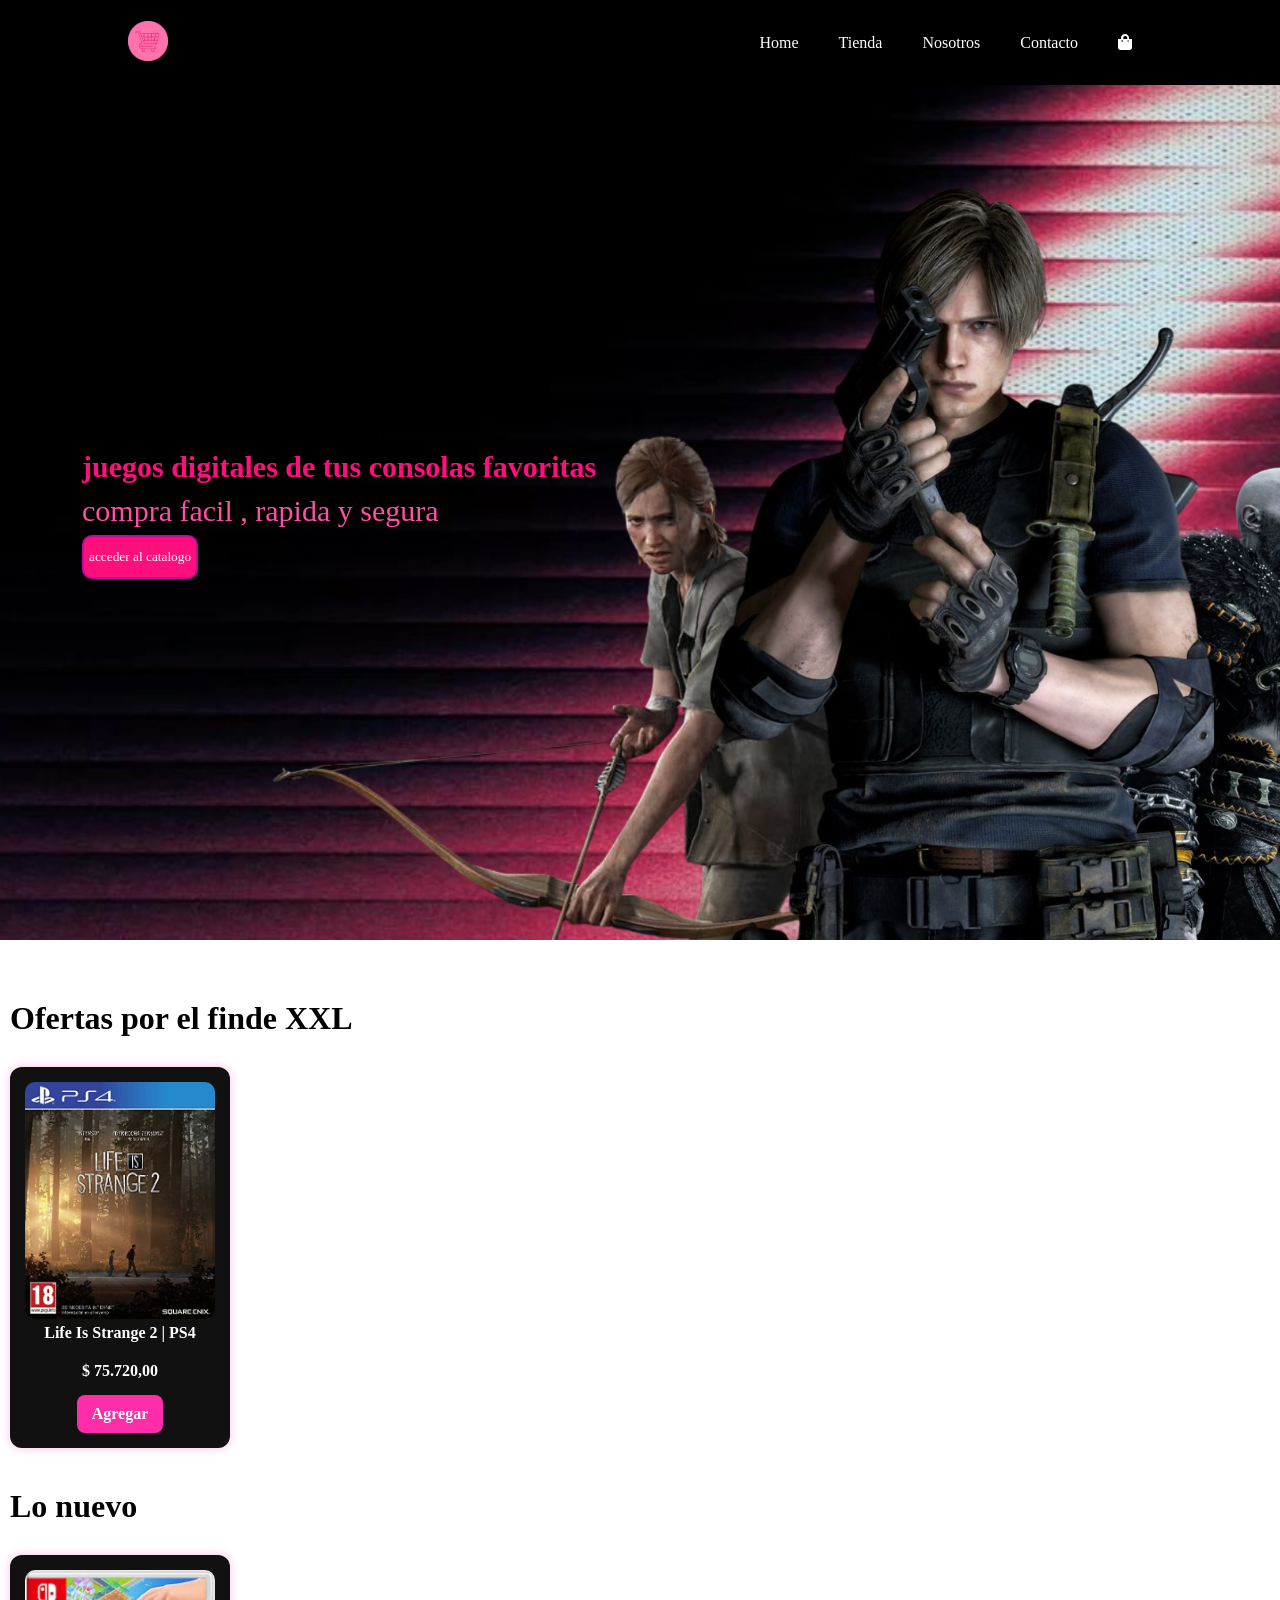
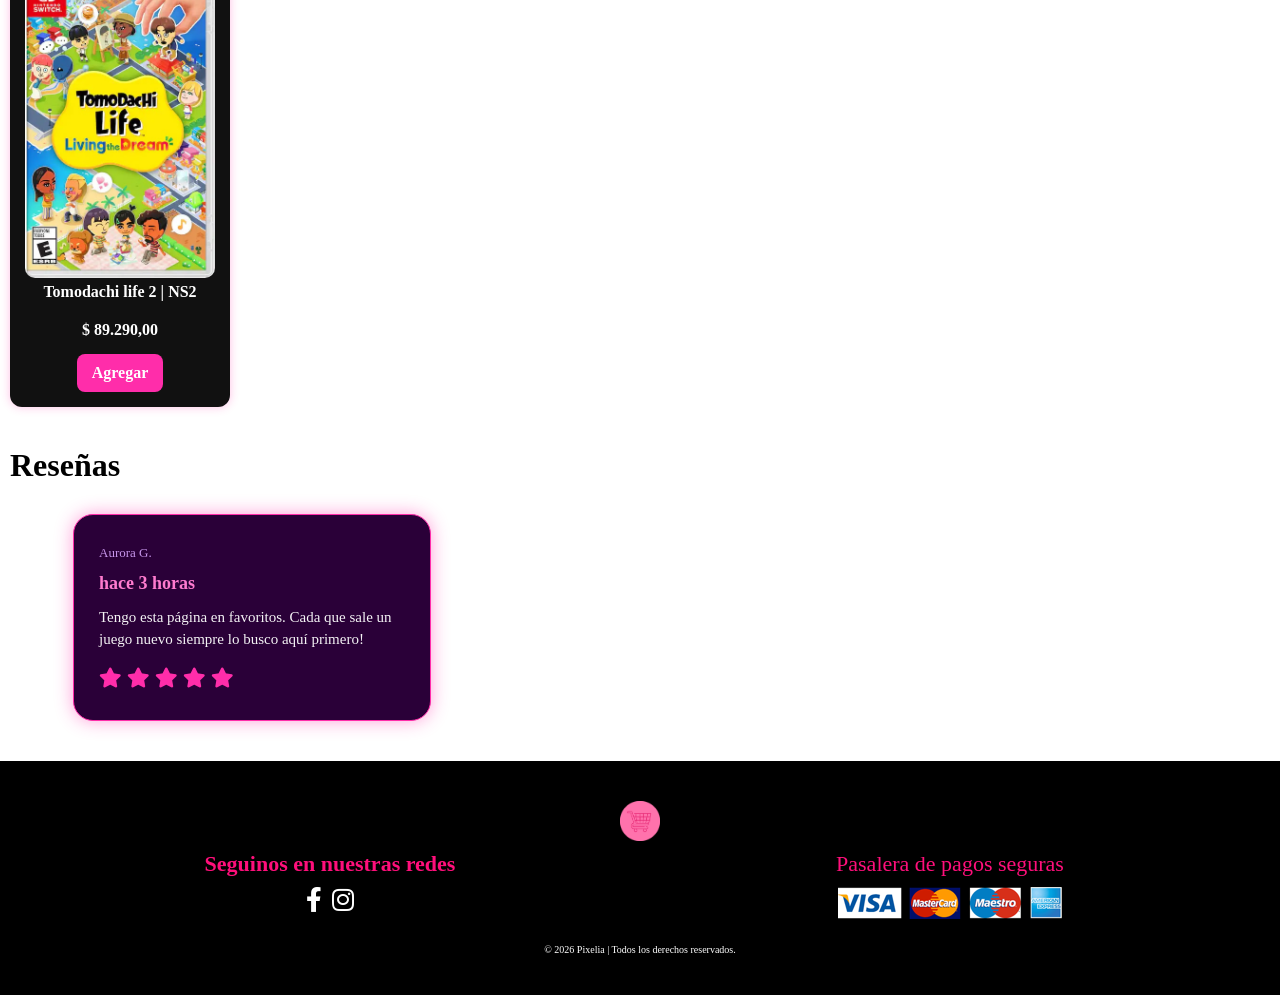
<file: proyecto curso/index.html>
<!DOCTYPE html>
<html lang="es">
<head>
    <meta charset="UTF-8">
    <meta name="viewport" content="width=device-width, initial-scale=1.0">
    <link rel="stylesheet" href="https://pro.fontawesome.com/releases/v5.10.0/css/all.css">
    <link rel="stylesheet" href="style/index.css" >
    <title> Pixelia </title>
</head>
<body>
   <header class="header">
      <!-- Navegador de la pagina -->
      <a href="#"> 
         <img src="img/logo_1.png" class="logo"  alt="logo principal" width="40px" height="40px">
      </a>
       <div>
          <ul class="nav-list"> 
             <li> <a href="#"> Home </a> </li>
             <li> <a href="pages/tienda.html"> Tienda </a> </li>
             <li> <a href="pages/nosotros.html"> Nosotros </a> </li>
             <li> <a href="pages/contacto.html"> Contacto </a> </li>
             <li>
                <a href="./pages/carrito.html">
                   <i class="fa fa-shopping-bag" aria-hidden="true"></i>
                </a>
             </li>
                <a href="#" id="close" class="close">
                   <i class="far fa-times" aria-hidden="true"></i>
                </a>
          </ul>
       </div>
       <div class="mobile">
            <a href="pages/carrito.html">
                <i class="fa fa-shopping-bag" aria-hidden="true"></i>
            </a>
            <i id="bar" class="fas fa-outdent"></i>
       </div>
   </header>
   <main>
         <!-- header de la pagina-->
           <section class="Bienvenida">
              <div class="Bienvenida-texto">
                <h2> juegos digitales de tus consolas favoritas </h2>
                <p> compra facil , rapida y segura </p>
                   <a href="pages/tienda.html"  class="Bienvenida-boton"> 
                    <button> acceder al catalogo </button> 
                   </a>
              </div>
           </section>
            <!-- Ofertas destacadas de la pagina-->
           <section class="ofertas">
                <h2>Ofertas por el finde XXL</h2>
                   <div class="cards-contenedor">
                      <div class="card">
                         <img src="img/juegos/Life Is Strange 2.jpg" alt="Life Is Strange 2">
                         <h5> Life Is Strange 2 | PS4 </h5>
                         <h3> $ 75.720,00</h3>
                         <a href="#" class="carrito"> Agregar </a>
                      </div>
                   </div>
           </section>
            <!-- Nuevos juegos destacados de la pagina-->
            <section class="nuevo">
                <h2> Lo nuevo </h2>
                   <div class="cards-contenedor">
                      <div class="card">
                         <img src="img/juegos/tomodachi life.jpg" alt="Tomodachi Life: Living The Dream">
                         <h5> Tomodachi life 2 | NS2 </h5>
                         <h3> $ 89.290,00</h3>
                         <a href="#" class="carrito"> Agregar </a>
                      </div>
                   </div>
           </section>
           </section>
           <!-- reseñas de la web-->
          <section class="reseñas">
               <h2> Reseñas </h2>
                   <div class="reseñas-contenedor"> 
                      <div class="reseñas-cu"> 
                         <span> Aurora G. </span>
                         <h4> hace 3 horas </h4>
                         <p>Tengo esta página en favoritos. Cada que sale un juego nuevo siempre lo busco aquí primero! </p>
                            <div class="stars">
                               <i class="fas fa-star"></i>
                               <i class="fas fa-star"></i>
                               <i class="fas fa-star"></i>
                               <i class="fas fa-star"></i>
                               <i class="fas fa-star"></i>
                            </div>
                       </div>           
                   </div>
           </section>
   </main>
   <footer class="foot-pag">
       <div class="logo-foot">
         <img src="img/logo_1.png" alt="logo de la marca" width="40px" height="40px">
       </div>
       <div class="seguinos">
          <h4> Seguinos en nuestras redes </h4>
            <div class="icon">
                <i class="fab fa-facebook-f"></i>
                <i class="fab fa-instagram"></i>
            </div>
       </div>
       <div class="pasarela-pagos">
          <p> Pasalera de pagos seguras </p>
          <img src="img/m-pagos.png" alt="Métodos de pago">
       </div>
       <div class="copy">
          <p> © 2026 Pixelia | Todos los derechos reservados. </p>
       </div>
   </footer>
</body>
</html>
</file>
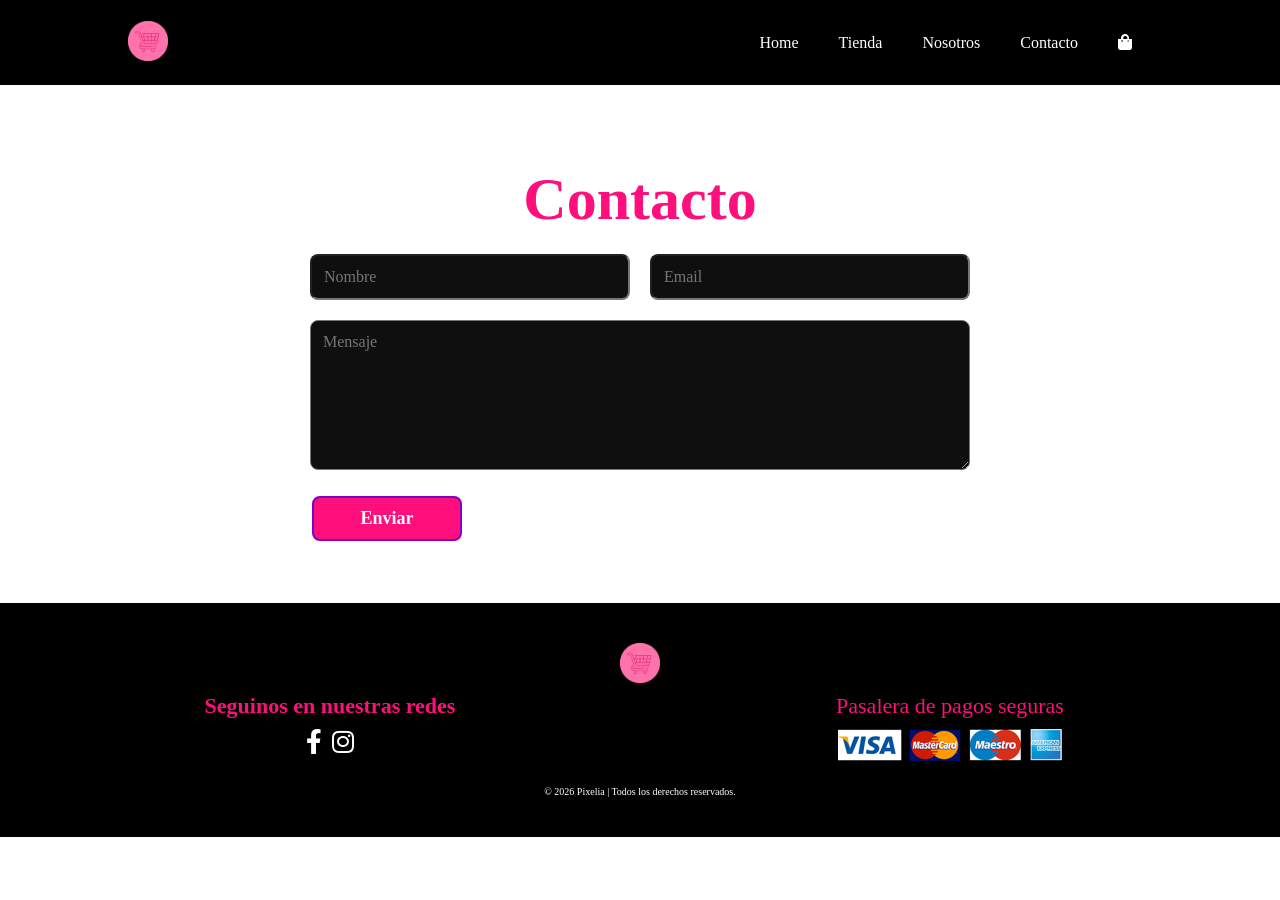
<file: proyecto curso/pages/contacto.html>
<!DOCTYPE html>
<html lang="es">
<head>
    <meta charset="UTF-8">
    <meta name="viewport" content="width=device-width, initial-scale=1.0">
    <link rel="stylesheet" href="https://pro.fontawesome.com/releases/v5.10.0/css/all.css">
    <link rel="stylesheet" href="../style/contacto.css" >
    <title> Contacto </title>
</head>
<body>
   <header class="header">
      <!-- Navegador de la pagina -->
      <a href="../index.html"> 
         <img src="../img/logo_1.png" class="logo"  alt="logo principal" width="40px" height="40px">
      </a>
       <div>
          <ul class="nav-list"> 
             <li> <a href="../index.html"> Home </a> </li>
             <li> <a href="../pages/tienda.html"> Tienda </a> </li>
             <li> <a href="../pages/nosotros.html"> Nosotros </a> </li>
             <li> <a href="#"> Contacto </a> </li>
             <li>
                <a href="./pages/carrito.html">
                   <i class="fa fa-shopping-bag" aria-hidden="true"></i>
                </a>
             </li>
                <a href="#" id="close" class="close">
                   <i class="far fa-times" aria-hidden="true"></i>
                </a>
          </ul>
       </div>
       <div class="mobile">
            <a href="../pages/carrito.html">
                <i class="fa fa-shopping-bag" aria-hidden="true"></i>
            </a>
            <i id="bar" class="fas fa-outdent"></i>
       </div>
   </header>
  <main> 
    <!-- Formulario de contacto-->
     <section class="Formulario-details">
      <h1>
         Contacto
      </h1>
       <form action="https://formspree.io/f/mrervbkk" method="POST"> 
          <div class="Nombres">
             <input type="text" id="Nombre" name="Nombre" placeholder="Nombre"  required> 
          </div>
          <div class="gmails">
             <input type="Email" id="email" name="Email" placeholder="Email"  required>
          </div>
          <div class="mensajes">
           <textarea id="Mensaje" name="Mensaje" rows="4" cols="50" placeholder="Mensaje" required></textarea>
          </div>
          <button type="submit"> Enviar </button>
       </form>
    </section>
  </main> 
   <footer class="foot-pag">
       <div class="logo-foot">
         <img src="../img/logo_1.png" alt="logo de la marca" width="40px" height="40px">
       </div>
       <div class="seguinos">
          <h4> Seguinos en nuestras redes </h4>
            <div class="icon">
                <i class="fab fa-facebook-f"></i>
                <i class="fab fa-instagram"></i>
            </div>
       </div>
       <div class="pasarela-pagos">
          <p> Pasalera de pagos seguras </p>
          <img src="../img/m-pagos.png" alt="Métodos de pago">
       </div>
       <div class="copy">
          <p> © 2026 Pixelia | Todos los derechos reservados. </p>
       </div>
   </footer>
</body>
</html>
</file>
<file: proyecto curso/style/index.css>
/* estilos generales + reset general antes de empezar con el diseño especifico */

* {
    margin: 0;
    padding: 0;
    box-sizing: border-box;
    font-family: serif ;
}

html {
    scroll-behavior: smooth;
}

body {
    width: 100%;
}

/* navegador de la pagina */
.header {
    background-color: #000000;
    display: flex;
    justify-content: space-between;
    align-items: center;
    height: 85px;
    padding: 5px 10%;
    z-index: 999;
    position: sticky;
    top: 0;
    left: 0;
}

.logo {
     margin-right: auto;
}

.nav-list {
    display: flex;
    align-items: center;
    justify-content: center;
}

.nav-list li {
    list-style: none;
    text-decoration: none;
    padding: 0 20px;
}

.nav-list a{
    text-decoration: none;
    color: #FFFFFF;
    transition: 0.55s;
}
.nav-list a:hover {
    color: #FF0F7B;
}

/* Botón hamburguesa - oculto en desktop, visible en mobile */
.mobile {
    display: none;
    align-items: center;
}
.close {
    display: none;
}

@media (max-width: 799px) {
    .nav-list {
        flex-direction: column;
        align-items: flex-start;
        justify-content: flex-start;
        position: fixed;
        top: 0;
        right: -300px;
        height: 100vh;
        width: 300px;
        background-color: #e3e6f3;
        padding: 80px 0 0 10px;
        transition: 0.3s;
    }
    .nav-list li {
        margin-bottom: 25px;
    }

    /* Mostrar botón hamburguesa */
    .mobile {
        display: flex;
        align-items: center;
    }

    .mobile i {
        color: #FF0F7B;
        font-size: 24px;
        padding-left: 20px;
    }
}

/* estilo del flayer del header */
.Bienvenida {
    background-image:url("../img/flayer_header.jpg");
    display: flex;
    align-items: center;
    justify-content: flex-start;
    height: 95vh;
    width: 100%;
    background-size: cover;
    background-position: top 5% center;
    padding: 0 80px;
    margin-bottom: 40px;    
}

.Bienvenida-texto { 
    display: flex;
    flex-direction: column;
    align-items: flex-start;
    text-align: left;
    background: transparent;
}  

.Bienvenida-texto h2 {
    font-size: 30px;
    line-height: 40px;
    color:#FF0F7B ;
    padding: 2px;
}

.Bienvenida-texto p {
    font-size: 30px;
    line-height: 40px;
    color: #FF4FA3;
    padding: 2px;
}

.Bienvenida-boton button  {
    background-color: #FF0F7B;
    color:#FFFFFF ;
    padding: 12px 5px ;
    margin: 2px;
    border-radius: 10px;
    border: 2px solid #7a00cc73;
    cursor: pointer;
    transition: 0.8s ease;
}

.Bienvenida-boton button:hover {
    background-color: #7a00cc73;
}

/* Responsive del flayer */
@media (max-width: 768px) {

    .Bienvenida {
        padding: 60px 20px;
        height: auto;
        background-position: center;
        text-align: left;
        justify-content: left;
    }

    .Bienvenida-texto {
        align-items: left;
    }

    .Bienvenida-texto h2,
    .Bienvenida-texto p {
        font-size: 15px;
        line-height: 20px;
    }

    .Bienvenida-boton button {
        padding: 8px 10px;
        font-size: 8px;
    }
}

/* seccion ofertas*/

.ofertas {
    padding: 20px 10px;
    text-align: left;
}

.ofertas h2 {
    font-size: 2rem;
    margin-bottom: 30px;
    color: #000000;
}

/* Seccion lo nuevo */
.nuevo {
    padding: 20px 10px;
    text-align: left;
}

.nuevo h2 {
    font-size: 2rem;
    margin-bottom: 30px;
    color: #000000;
}

/* cards de lo nuevo y ofertas*/

.cards-contenedor {
    display: flex;
    flex-wrap: wrap;
    gap: 25px;
    justify-content: left;
}

.card {
    background: #111;
    padding: 15px;
    border-radius: 12px;
    width: 220px;      
    box-shadow: 0 0 10px rgba(255, 45, 170, 0.3);
    transition: transform .2s ease;
    display: flex;
    flex-direction: column; 
    align-items: center;
}

.card:hover {
    transform: scale(1.05);
}

.card img {
    width: 100%;
    border-radius: 10px;
}

.card h5, h3 {
    font-size: 1rem;
    color: #FFFFFF;
    margin: 5px 0 15px;
}

.carrito {
    background: #ff2daa;
    padding: 10px 15px;
    border-radius: 8px;
    color: #fff;
    font-weight: bold;
    text-decoration: none;
    transition: background .2s ease;
}

.carrito:hover {
    background: #d600a9;
}

@media (max-width: 600px) {
    .card {
        width: 90%;           
        max-width: 300px;  
        margin: 0 auto;
    }
}

/* tarjetas de reseñas*/

.reseñas {
    padding: 20px 10px;
    text-align: left;
}

.reseñas h2 {
    font-size: 2rem;
    margin-bottom: 30px;
    color: #000000;
}

.reseñas-contenedor {
    display: grid;
    grid-template-columns:  1fr 1fr 1fr;
    margin: 20px auto;
    padding: 40px auto;
    width: 90%;
    gap: 30px;
}

.reseñas-cu {
    background-color: #2a0038; 
    border: 1px solid #ff2daa; 
    border-radius: 20px;
    padding: 30px 25px;
    box-shadow: 0 0 18px rgba(255, 45, 170, 0.45); /* glow rosa */
    transition: transform .25s ease, box-shadow .25s ease;
    display: flex;
    flex-direction: column;
    gap: 12px;
}

.reseñas-cu:hover {
    transform: scale(1.03);
    box-shadow: 0 0 25px rgba(255, 45, 170, 0.7);
}

.reseñas-cu h4 {
    font-size: 18px;
    font-weight: 700;
    color: #ff7bcf; 
}

.reseñas-cu span {
    font-size: 13px;
    color: #d8a6ff; 
    opacity: 0.9;
}

.reseñas-cu p {
    font-size: 15px;
    line-height: 22px;
    color: #ffffff; 
    opacity: 0.95;
}

.reseñas-cu .stars {
    font-size: 20px;
    color: #ff2daa; 
    margin-top: 5px;
}

@media (max-width: 992px) {
    .reseñas-contenedor {
        grid-template-columns: repeat(2, 1fr);
    }
}

@media (max-width: 576px) {
    .reseñas { padding: 20px 15px; }
    .reseñas h2 { font-size: 26px; }
    .reseñas-contenedor {
        grid-template-columns: 1fr;
        gap: 20px;
    }
}

/* Footer de la pagina */
.foot-pag {
    background-color: #000000;
    padding: 40px 20px;
    color: #FFFFFF;
    display: grid;
    grid-template-rows: auto auto auto;
    grid-template-columns: 1fr 1fr;
    row-gap: 10px;
}

.logo-foot {
    grid-column: 1 / 3;
    justify-self: center;
}

.logo-foot img {
    display: block;
    margin: 0 auto;
}

.seguinos {
    grid-column: 1;
    justify-self: center;
    text-align: center;
}

.seguinos h4, .pasarela-pagos p {
    color: #FF0F7B;
    font-size: 22px;
    margin-bottom: 10px;
    text-align: center;
}

.icon {
    display: flex;
    justify-content: center;
    gap: 10px;
}

.icon i {
    font-size: 25px;
    color: #FFFFFF;
    transition: 0.6s ease;
}

.icon i:hover {
    color: #FF4FA3;
}

.pasarela-pagos {
    grid-column: 2;
    justify-self: center;
}

.pasarela-pagos img {
    display: block;
    margin: 0 auto;
}

.copy {
    grid-column: 1 / 3;
    justify-self: center;
    width: 100%;
    text-align: center;
    padding-top: 15px;
}

.copy p {
    color: #FFFFFF;
    font-size: 10px;
}

@media (max-width: 600px) {
    .foot-pag {
        grid-template-columns: 1fr;
        grid-template-rows: auto auto auto auto;
        text-align: center;
        row-gap: 20px;
    }
    .logo-foot,
    .seguinos,
    .pasarela-pagos,
    .copy {
        grid-column: 1;
    }
    .icon {
        justify-content: center;
    }
    .pasarela-pagos img {
        width: 140px;
    }
}

@media (min-width: 600px) and (max-width: 900px) {
    .foot-pag {
        grid-template-columns: 1fr 1fr;
        row-gap: 20px;
        padding: 50px 30px;
    }
    .logo-foot {
        grid-column: 1 / 3;
    }
    .copy {
        grid-column: 1 / 3;
        margin-top: 10px;
    }
    .pasarela-pagos img {
        width: 160px;
    }
}
</file>
<file: proyecto curso/style/contacto.css>
/* estilos generales + reset general antes de empezar con el diseño especifico */

* {
    margin: 0;
    padding: 0;
    box-sizing: border-box;
    font-family: serif ;
}

html {
    scroll-behavior: smooth;
}

body {
    width: 100%;
}

/* navegador de la pagina */
.header {
    background-color: #000000;
    display: flex;
    justify-content: space-between;
    align-items: center;
    height: 85px;
    padding: 5px 10%;
    z-index: 999;
    position: sticky;
    top: 0;
    left: 0;
}

.logo {
     margin-right: auto;
}

.nav-list {
    display: flex;
    align-items: center;
    justify-content: center;
}

.nav-list li {
    list-style: none;
    text-decoration: none;
    padding: 0 20px;
}

.nav-list a{
    text-decoration: none;
    color: #FFFFFF;
    transition: 0.55s;
}
.nav-list a:hover {
    color: #FF0F7B;
}

/* Botón hamburguesa - oculto en desktop, visible en mobile */
.mobile {
    display: none;
    align-items: center;
}
.close {
    display: none;
}

@media (max-width: 799px) {
    .nav-list {
        flex-direction: column;
        align-items: flex-start;
        justify-content: flex-start;
        position: fixed;
        top: 0;
        right: -300px;
        height: 100vh;
        width: 300px;
        background-color: #e3e6f3;
        padding: 80px 0 0 10px;
        transition: 0.3s;
    }
    .nav-list li {
        margin-bottom: 25px;
    }

    /* Mostrar botón hamburguesa */
    .mobile {
        display: flex;
        align-items: center;
    }

    .mobile i {
        color: #FF0F7B;
        font-size: 24px;
        padding-left: 20px;
    }
}

/* Formulario de contacto de la pagina*/
.Formulario-details{
    max-width: 700px;
    margin: 40px auto;
    margin-top: 60px;
    padding: 20px;
    display: flex;
    flex-direction: column;
    gap: 10px;

}

.Formulario-details h1 {
    font-size: 60px;
    color: #FF0F7B;
    text-align: center;
    margin-bottom: 10px;
}

.Formulario-details form {
    display: grid;
    grid-template-columns: 1fr 1fr;
    gap: 20px;
}

.Formulario-details form input, .Formulario-details form textarea {
    width: 100%;
    padding: 12px;
    margin: 2px solid #7A00CC;
    border-radius: 8px;
    background-color: #0f0f0f;
    color: #FF0F7B;
    font-size: 16px;

}

.mensajes {
    grid-column: span 2;
}

.Formulario-details form textarea {
    height: 150px;
    resize: vertical;
}

.Formulario-details form button {
    grid-column: 1;
    width: 150px;
    background-color:#FF0F7B ;
    color: #FFFFFF ;
    margin: 2px;
    padding: 10px;
    border: 2px solid #7A00CC;
    border-radius: 8px;
    cursor: pointer;
    font-size: 18px;
    font-weight: 600;
    transition: 0.8s ease;
}

.Formulario-details form button:hover {
    background-color: #7A00CC;
}

/* Footer de la pagina */
.foot-pag {
    background-color: #000000;
    padding: 40px 20px;
    color: #FFFFFF;
    display: grid;
    grid-template-rows: auto auto auto;
    grid-template-columns: 1fr 1fr;
    row-gap: 10px;
}

.logo-foot {
    grid-column: 1 / 3;
    justify-self: center;
}

.logo-foot img {
    display: block;
    margin: 0 auto;
}

.seguinos {
    grid-column: 1;
    justify-self: center;
    text-align: center;
}

.seguinos h4, .pasarela-pagos p {
    color: #FF0F7B;
    font-size: 22px;
    margin-bottom: 10px;
    text-align: center;
}

.icon {
    display: flex;
    justify-content: center;
    gap: 10px;
}

.icon i {
    font-size: 25px;
    color: #FFFFFF;
    transition: 0.6s ease;
}

.icon i:hover {
    color: #FF4FA3;
}

.pasarela-pagos {
    grid-column: 2;
    justify-self: center;
}

.pasarela-pagos img {
    display: block;
    margin: 0 auto;
}

.copy {
    grid-column: 1 / 3;
    justify-self: center;
    width: 100%;
    text-align: center;
    padding-top: 15px;
}

.copy p {
    color: #FFFFFF;
    font-size: 10px;
}

@media (max-width: 600px) {
    .foot-pag {
        grid-template-columns: 1fr;
        grid-template-rows: auto auto auto auto;
        text-align: center;
        row-gap: 20px;
    }
    .logo-foot,
    .seguinos,
    .pasarela-pagos,
    .copy {
        grid-column: 1;
    }
    .icon {
        justify-content: center;
    }
    .pasarela-pagos img {
        width: 140px;
    }
}

@media (min-width: 600px) and (max-width: 900px) {
    .foot-pag {
        grid-template-columns: 1fr 1fr;
        row-gap: 20px;
        padding: 50px 30px;
    }
    .logo-foot {
        grid-column: 1 / 3;
    }
    .copy {
        grid-column: 1 / 3;
        margin-top: 10px;
    }
    .pasarela-pagos img {
        width: 160px;
    }
}
</file>
